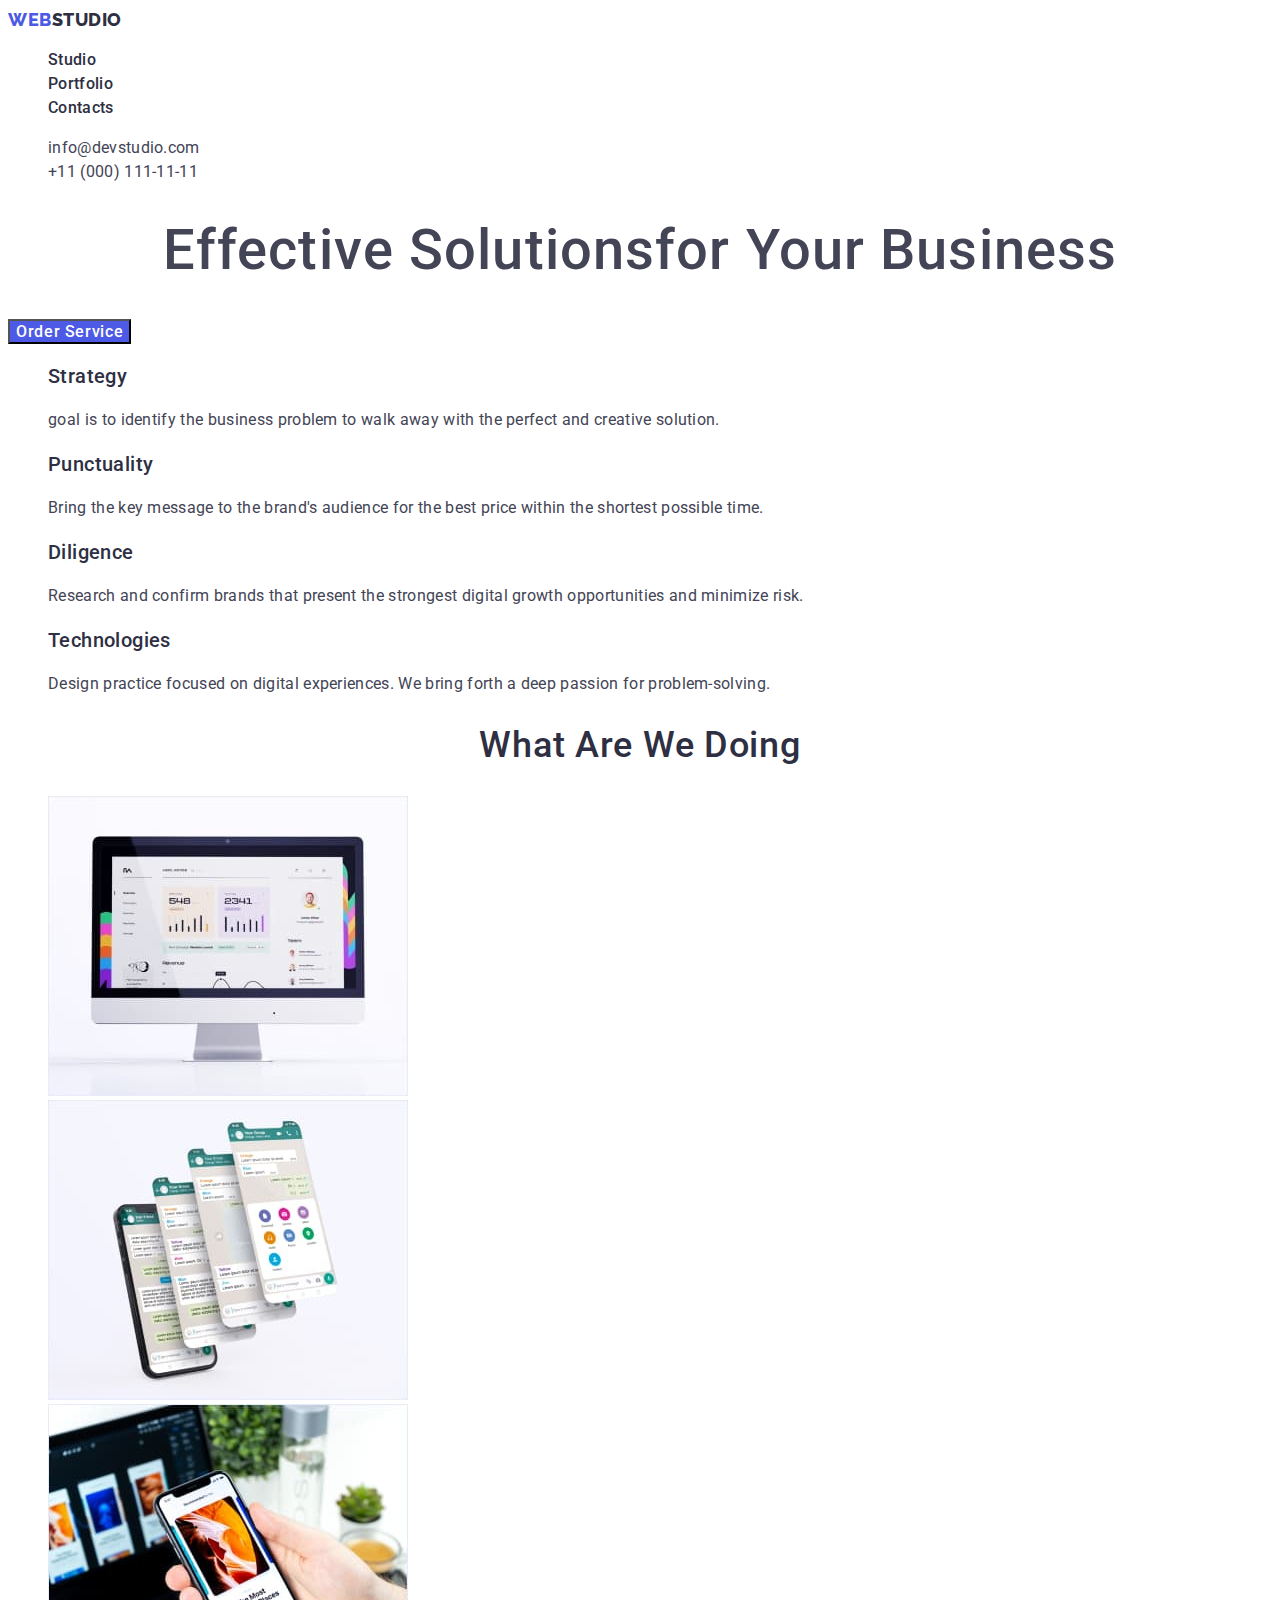
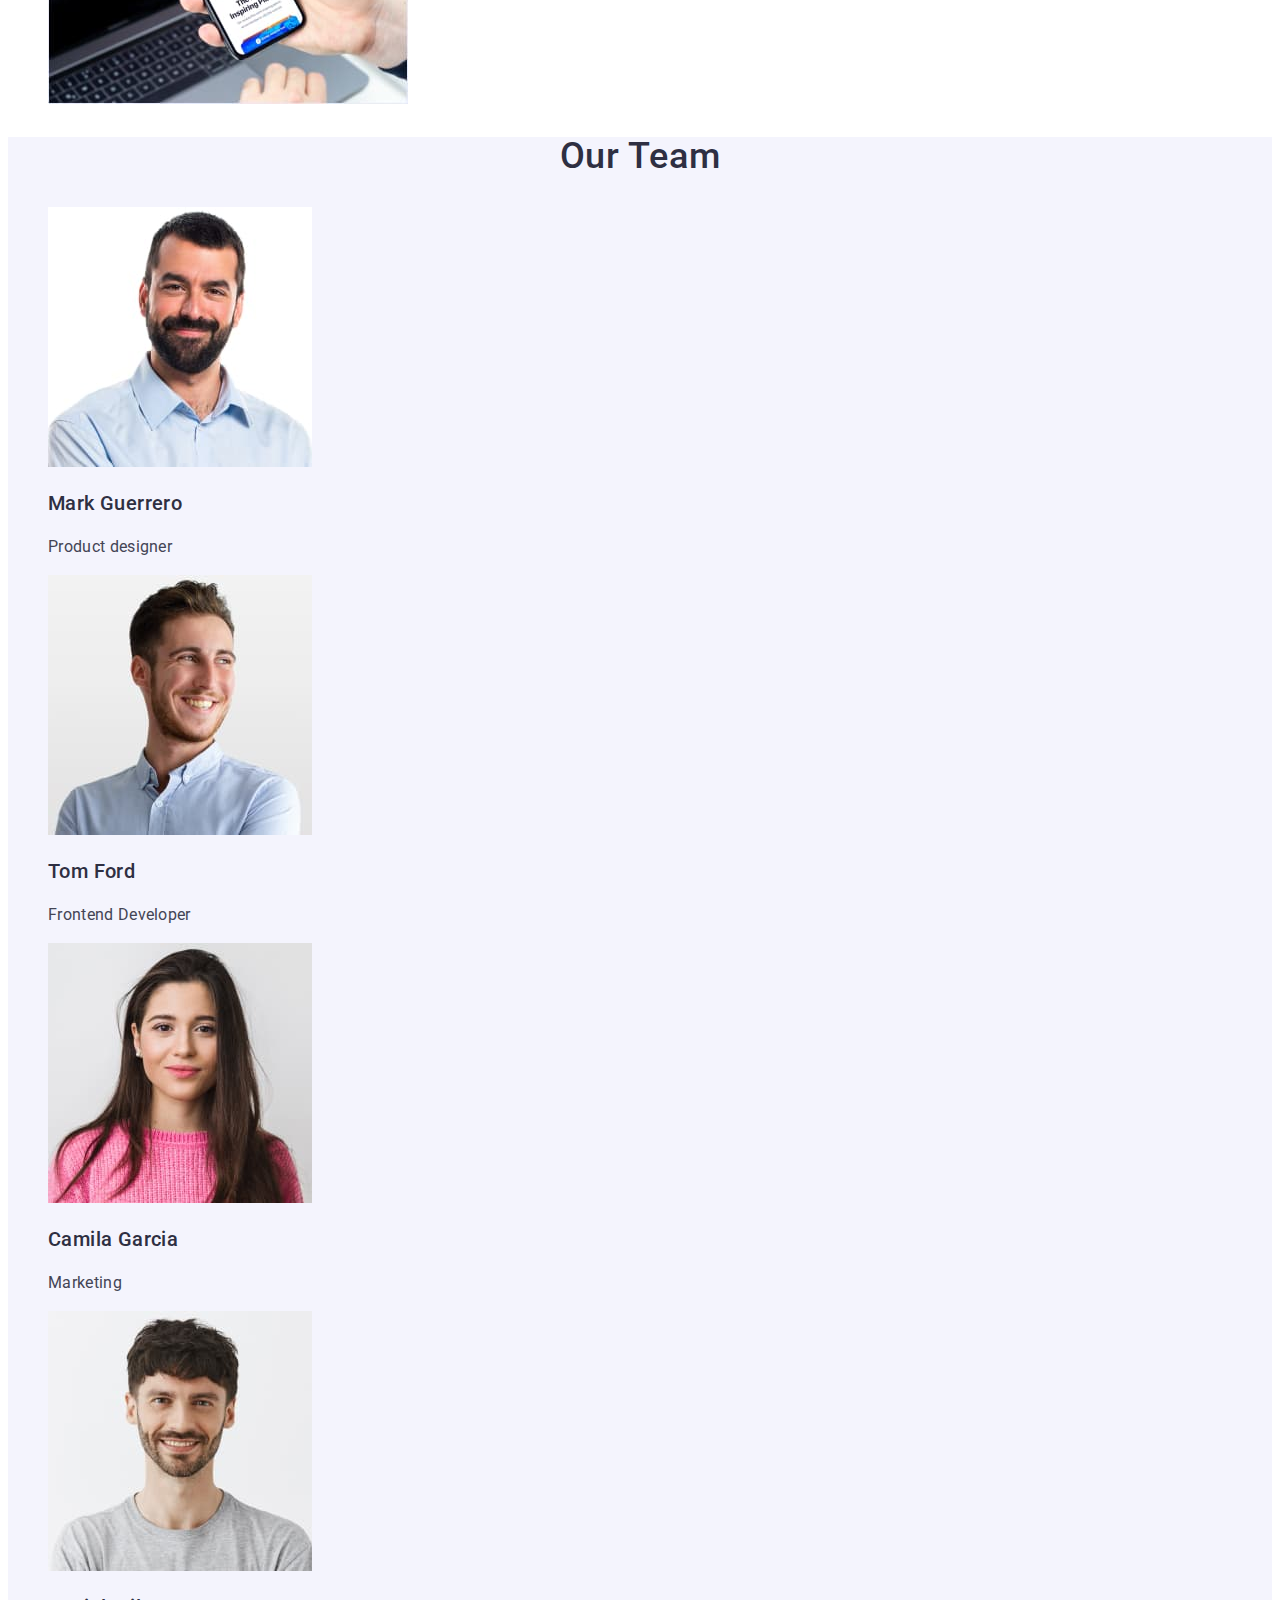
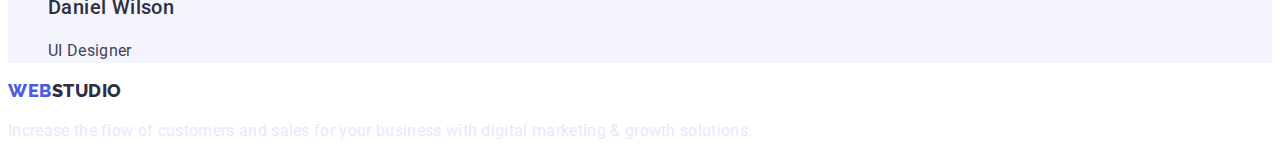
<file: index.html>
<!DOCTYPE html>
<html lang="en">
  <head>
    <meta charset="UTF-8" />
    <meta http-equiv="X-UA-Compatible" content="IE=edge" />
    <meta name="viewport" content="width=device-width, initial-scale=1.0" />
    <title>webstudio</title>
    <link rel="preconnect" href="https://fonts.googleapis.com">
<link rel="preconnect" href="https://fonts.gstatic.com" crossorigin>
<link href="https://fonts.googleapis.com/css2?family=Raleway:wght@800&family=Roboto:wght@400;500;700;900&display=swap" rel="stylesheet">

    <link rel="stylesheet" href="./css/styles.css">
  </head>
  <body class="body">
    <header class="header">
      <nav class="header-navigation">
        <a href="./index.html" class="logo"> <span class="text-colored">web</span> studio </a>
        <ul class="header-list">
          <li class="header-item">
            <a href="/" class="header-link">Studio</a>
        </li>
          <li class="header-item">
            <a href="./portfolio.html" class="header-link">Portfolio</a>
          </li>
          <li class="header-item">
            <a href="/" class="header-link">Contacts</a>
          </li>
        </ul>
      </nav>
      <ul class="header-contacts">
        <li>
          <a class="contact-link" href="mailto:info@devstudio.com">info@devstudio.com</a>
        </li>
        <li>
          <a class="contact-link" href="tel:+11(000)111-11-11">+11 (000) 111-11-11</a>
        </li>
      </ul>
    </header>
    <main>
      <!--hero-->
      <section class="hero">
        <h1 class="hero-title">Effective Solutionsfor Your Business</h1>
        <button type="button" class="hero-button" >Order Service</button>
      </section>
      <!--our advanteges-->
      <section class="section">
        <ul>
          <li>
            <h3 class="section-post-title">Strategy</h3>
            <p class="section-text">
              goal is to identify the business problem to walk away with the
              perfect and creative solution.
            </p>
          </li>
          <li>
            <h3 class="section-post-title">Punctuality</h3>
            <p class="section-text">
              Bring the key message to the brand's audience for the best price
              within the shortest possible time.
            </p>
          </li>
          <li>
            <h3 class="section-post-title">Diligence</h3>
            <p class="section-text">
              Research and confirm brands that present the strongest digital
              growth opportunities and minimize risk.
            </p>
          </li>
          <li>
            <h3 class="section-post-title">Technologies</h3>
            <p class="section-text">
              Design practice focused on digital experiences. We bring forth a
              deep passion for problem-solving.
            </p>
          </li>
        </ul>
      </section>
      <!--capabilities-->
      <section class="work-section">
        <h2 class="work-title">what are we doing</h2>

        <ul class="work-list">
          <li class="work-item">
            <img src="./img/1-photo.jpg" alt="website" width="360"/>
          </li>
          <li class="work-item">
            <img src="./img/2-photo.jpg" alt="messengers" width="360"/>
          </li>
          <li class="work-item">
            <img src="./img/3-photo.jpg" alt="app" width="360"/>
          </li>
        </ul>
      </section>
      <!-- team-->
      <section class="team-seaction team">
        <h2 class="team-title">our team</h2>
      <ul class="team-list">
        <li class="team-item">
          <img src="./img/designer.jpg" alt="mark guerrero" width="264"/>
          <h3 class="team-post-title">Mark Guerrero</h3>
          <p class="team-text">Product designer</p>
        </li>
        <li class="team-item">
          <img src="./img/developer.jpg" alt="tom ford" width="264"/>
          <h3 class="team-post-title">Tom Ford</h3>
          <p class="team-text">Frontend Developer</p>
        </li>
        <li class="team-item">
          <img src="./img/marketing.jpg" alt="Camila Garcia" width="264"/>
          <h3 class="team-post-title">Camila Garcia</h3>
          <p class="team-text">Marketing</p>
        </li>
        <li class="team-item">
          <img src="./img/ui.designer.jpg" alt="Daniel Wilson" width="264"/>
          <h3 class="team-post-title">Daniel Wilson</h3>
          <p class="team-text">UI Designer</p>
        </li>
      </ul>
      </section> 
    </main>
    <footer class="footer">
        <a class="logo" href="./index.html"><span class="text-colored">web</span> studio </a>
        <p class="footer-text"> Increase the flow of customers and sales for your business with digital marketing & growth solutions.</p>
    </footer>
  </body>
</html>
</file>
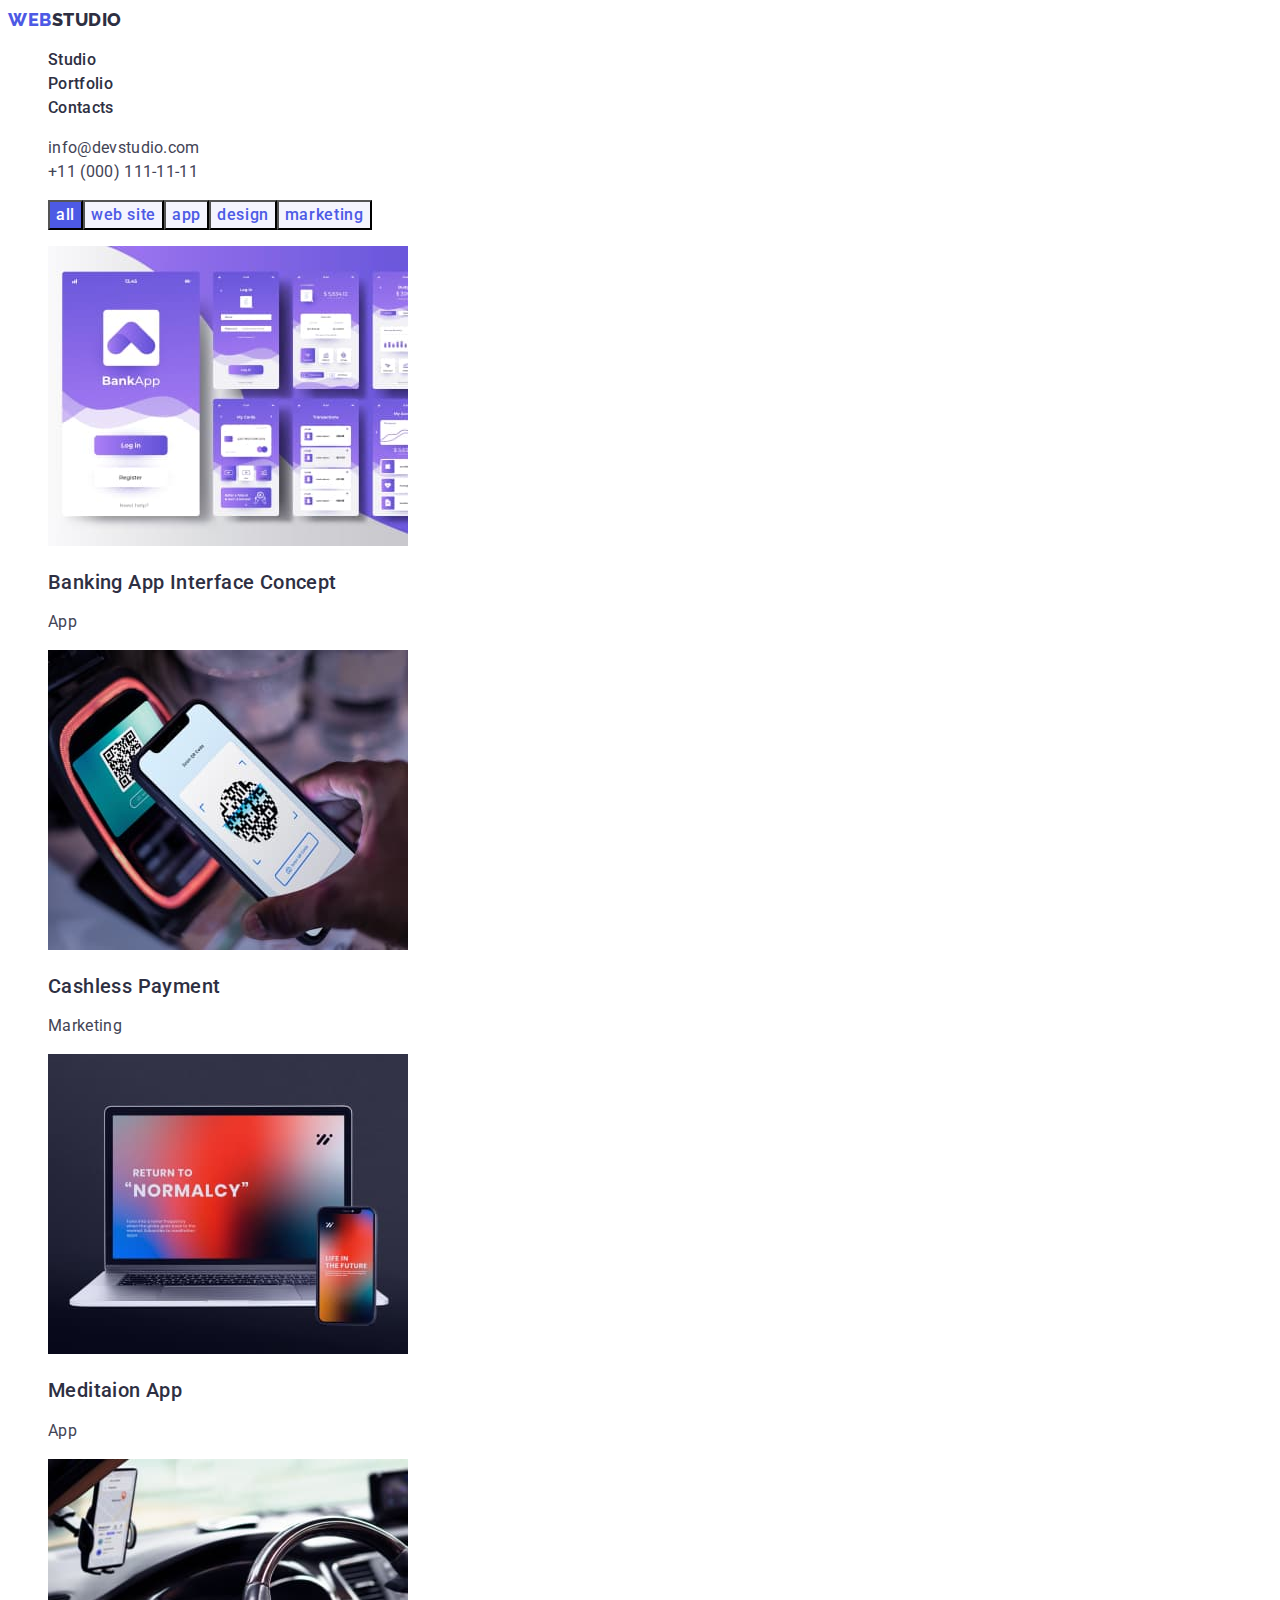
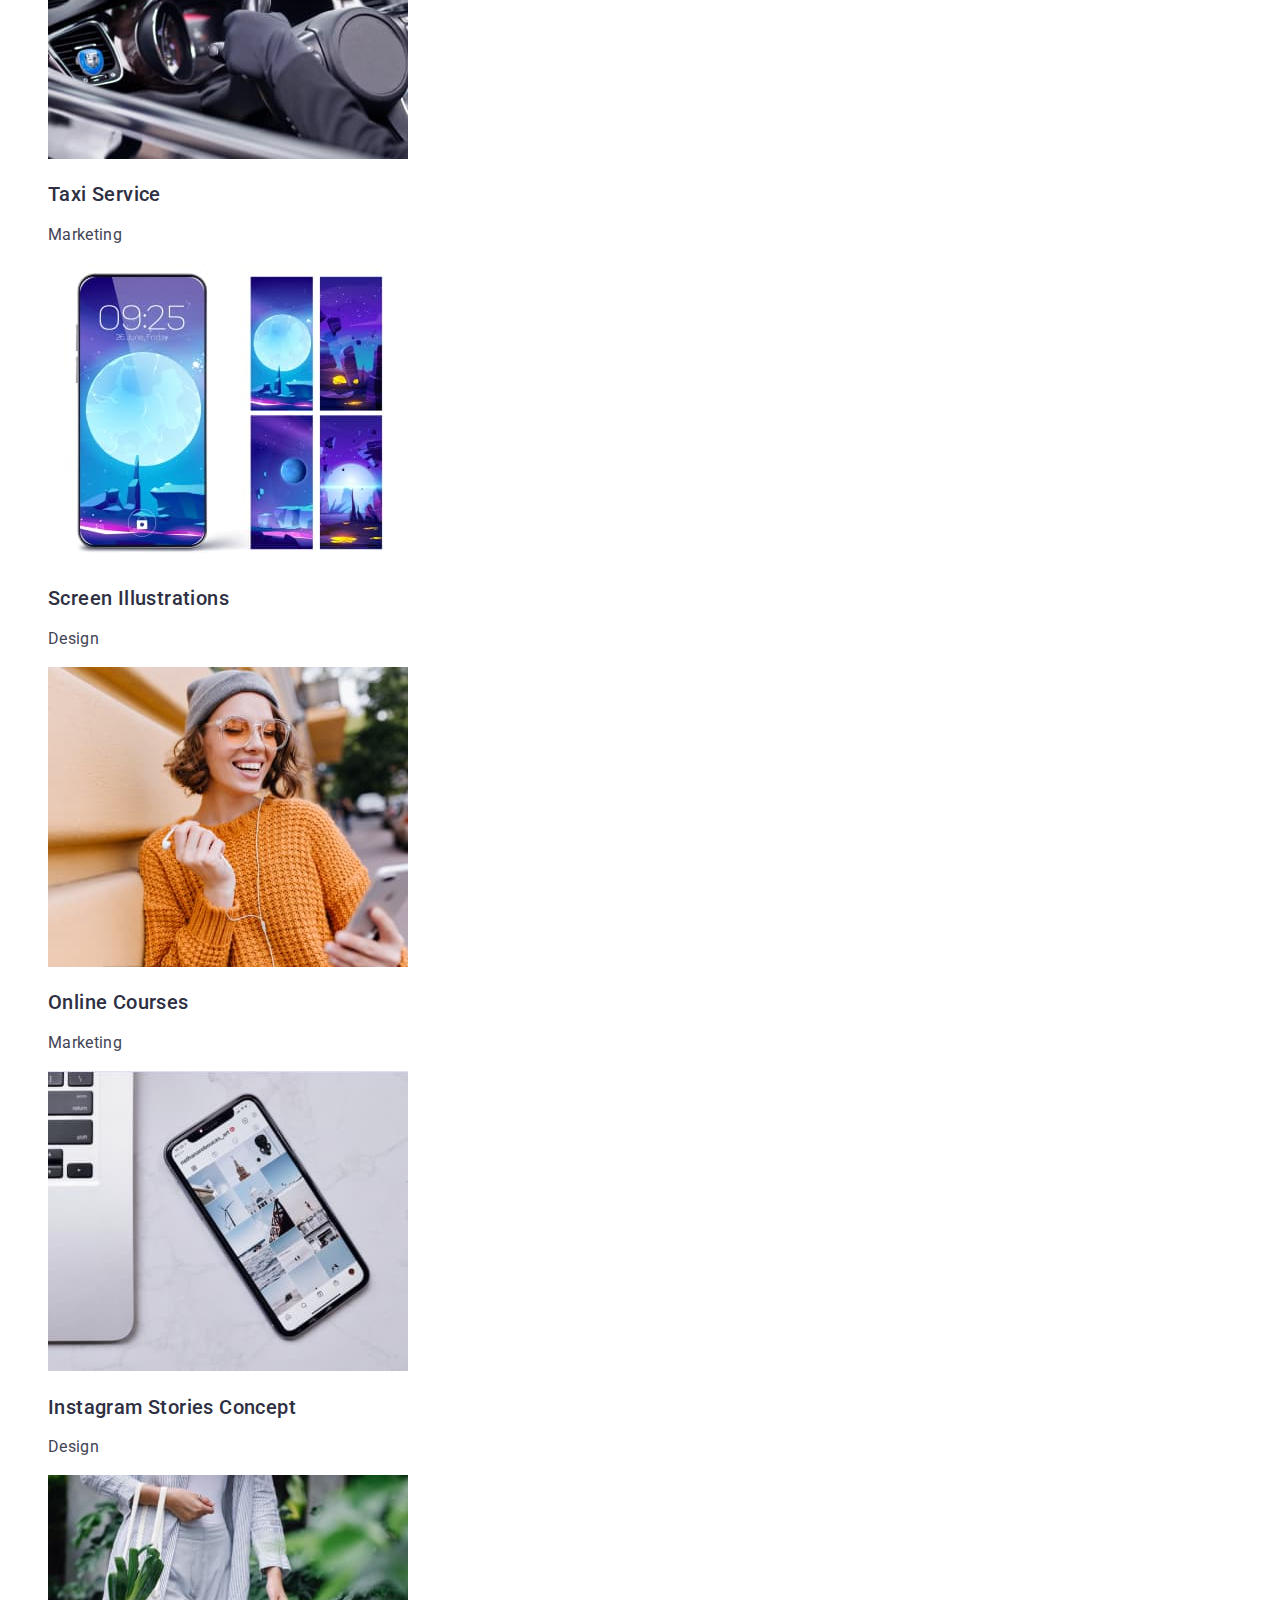
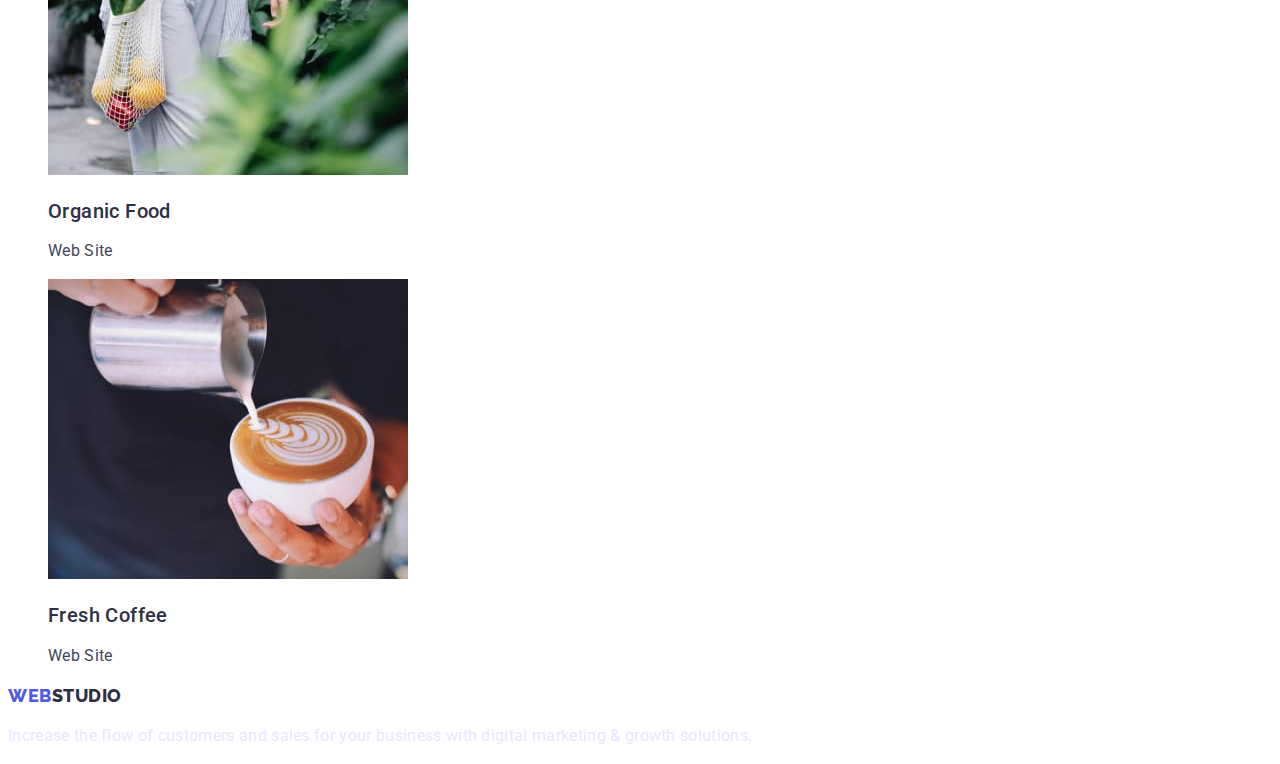
<file: portfolio.html>
<!DOCTYPE html>
<html lang="en">
  <head>
    <meta charset="UTF-8" />
    <meta http-equiv="X-UA-Compatible" content="IE=edge" />
    <meta name="viewport" content="width=device-width, initial-scale=1.0" />
    <title>webstudio</title>
    <link rel="preconnect" href="https://fonts.googleapis.com">
<link rel="preconnect" href="https://fonts.gstatic.com" crossorigin>
<link href="https://fonts.googleapis.com/css2?family=Raleway:wght@800&family=Roboto:wght@400;500;700;900&display=swap" rel="stylesheet">

    <link rel="stylesheet" href="./css/styles.css">
  </head>
  <body class="body">
    <header class="header">
      <nav class="header-navigation">
        <a href="./index.html" class="logo"> <span class="text-colored">web</span> studio  </a>
        <ul class="header-list">
          <li class="header-item">
            <a href="./index.html" class="header-link">Studio</a>
        </li>
          <li class="header-item">
            <a href="./portfolio.html" class="header-link">Portfolio</a>
          </li>
          <li class="header-item">
            <a href="/" class="header-link">Contacts</a>
          </li>
        </ul>
      </nav>
      <ul class="header-contacts">
        <li>
          <a class="contact-link" href="mailto:info@devstudio.com">info@devstudio.com</a>
        </li>
        <li>
          <a class="contact-link" href="tel:+11(000)111-11-11">+11 (000) 111-11-11</a>
        </li>
      </ul>
    </header>
    <main>
      <!--servises-->
      <section>
        <h1 class="visually-hidden">Service</h1>
        <ul class="button">
          <li class="button-item">
            <button class="button-primary"  type="button">all</button>
          </li>
          <li class="button-item">
            <button class="button-secondary" type="button">web site</button>
          </li>
          <li class="button-item">
            <button class="button-secondary" type="button">app</button>
          </li>
          <li class="button-item">
            <button class="button-secondary" type="button">design</button>
          </li>
          <li class="button-item">
            <button class="button-secondary" type="button">marketing</button>
          </li>
        </ul>
        <ul class="examle-list">
          <li class="examle-item">
            <img src="./img/project-1.jpg" alt="interface" width="360" />
            <h2 class="example-title">Banking App Interface Concept</h2>
            <p class="example-text">App</p>
          </li>
          <li class="examle-item">
            <img src="./img/project-2.jpg" alt="operation text" width="360" />
            <h2 class="example-title">Cashless Payment</h2>
            <p class="example-text">Marketing</p>
          </li>
          <li class="examle-item">
            <img src="./img/poject-3.jpg" alt="devices" width="360" />
            <h2 class="example-title">Meditaion App</h2>
            <p class="example-text">App</p>
          </li>
          <li class="examle-item">
            <img src="./img/project-4.jpg" alt="car" width="360" />
            <h2 class="example-title">Taxi Service</h2>
            <p class="example-text">Marketing</p>
          </li>
          <li class="examle-item">
            <img src="./img/project-5.jpg" alt="phone screen" width="360" />
            <h2 class="example-title">Screen Illustrations</h2>
            <p class="example-text">Design</p>
          </li>
          <li class="examle-item">
            <img src="./img/project-6.jpg" alt="student" width="360" />
            <h2 class="example-title">Online Courses</h2>
            <p class="example-text">Marketing</p>
          </li>
          <li class="examle-item">
            <img
              src="./img/project-7.jpg"
              alt="instagram stories"
              width="360"
            />
            <h2 class="example-title">Instagram Stories Concept</h2>
            <p class="example-text">Design</p>
          </li>
          <li class="examle-item">
            <img src="./img/project-8.jpg" alt="fruit" width="360" />
            <h2 class="example-title">Organic Food</h2>
            <p class="example-text">Web Site</p>
          </li>
          <li class="examle-item"> 
            <img src="./img/project-9.jpg" alt="coffee" width="360" />
            <h2 class="example-title">Fresh Coffee</h2>
            <p class="example-text">Web Site</p>
          </li>
        </ul>
      </section>
    </main>
    <footer class="footer">
      <a class="logo" href="./index.html"><span class="text-colored">web</span> studio </a>
      <p class="footer-text"> Increase the flow of customers and sales for your business with digital marketing & growth solutions.</p>
  </footer>
</body>
</html>
</file>
<file: css/styles.css>
:root{
    --primary-text-color:#434455 ;
    --secondary-text-color:#2E2F42;
    --accent-color:#4D5AE5;
    --primary-white-color:FFFFFF;
}

body{
    background-color:var(--primary-white-color);
    color:var(--primary-text-color) ;
    font-family: "roboto",sans-serif;
}

/* header */
.logo{
    font-family: 'Raleway';
    font-style: normal;
    font-weight: 800;
    font-size: 18px;
    line-height: 1.33;
    display: flex;
    align-items: center;
    letter-spacing: 0.03em;
    text-transform: uppercase; 
    color: var(--secondary-text-color);
    text-decoration: none;
}
.text-colored{
    color: var(--accent-color) ;
}

ul{
    list-style: none;
}
/* site nav */
.header-link{
    font-weight: 500;
    font-size: 16px;
    line-height: 1.5;
    letter-spacing: 0.02em; 
    color:var(--secondary-text-color); 
    text-decoration: none;   
}

.header-link:hover,
.header-link:focus {
    color:var(--primary-text-color);
}
.contact-link{ 
    font-size: 16px;
    line-height: 1.5;
    letter-spacing: 0.02em;
    color: var(--primary-text-color);
    text-decoration:none;
}
.contact-link:hover,
.contact-link:focus
{
color: var(--accent-color);
}
/* hero */
.hero-title {
    font-weight: 500;
    font-size: 56px;
    line-height: 1.07;
    text-align: center;
    letter-spacing: 0.02em;
    color:var(--primary-text-color) ;
}
.hero-button {
    font-family: inherit;
    font-weight: 500;
    font-size: 16px;
    line-height: 1.19;
    display: flex;
    align-items: center;
    letter-spacing: 0.04em;
    color:#ffffff;
    background:#4D5AE5;
}
.hero-button:active{
    background: #404BBF;
}
.hero-button:hover,
.hero-button:focus{
    background:var(--accent-color);
    cursor: pointer;
}

/* section and section team */

.section-post-title,
.team-post-title{
    font-weight: 500;
    font-size: 20px;
    line-height: 1.2;
    letter-spacing: 0.02em;
    color:var(--secondary-text-color);
}
.section-text,
.team-text{
    font-size: 16px;
    line-height: 1.5;
    letter-spacing: 0.02em;
    color: var(--primary-text-color);
}
.team{
    background: #F4F4FD;
}
/* section work and section team*/
.work-title,
.team-title {
    font-weight: 500;
    font-size: 36px;
    line-height: 1.11;
    text-align: center;
    letter-spacing: 0.02em;
    text-transform: capitalize;
    color:var(--secondary-text-color);
}
/* footer */
.footer-text{
    font-size: 16px;
    line-height: 1.5;
    letter-spacing: 0.02em;
    color: #E7E9FC;
}

/* portfolio */
.visually-hidden{
    position: absolute;
    width: 1px;
    height: 1px;
    margin: -1px;
    border: 0;
    padding: 0;
    white-space: nowrap;
    clip-path: inset(100%);
    clip: rect(0 0 0 0);
    overflow: hidden;

}
.button{
    font-family: inherit;
    font-weight: 500;
    font-size: 16px;
    line-height: 1.5px;
    display: flex;
    align-items: center;
    text-align: center;
    letter-spacing: 0.04em;
    color: #434455;
    background-color:var(--primary-white-color);

}
.button-primary{
    font-family: inherit;
    font-weight: 500;
    font-size: 16px;
    line-height: 1.5;
    display: flex;
    align-items: center;
    text-align: center;
    letter-spacing: 0.04em;
    color: #ffffff;
    background-color:#4D5AE5;
}
.button-primary:hover,
.hero-button:focus
{
    color:#4D5AE5 ;
    background-color:#ffffff;
    cursor: pointer;
}
.button-secondary{
    font-family: inherit;
    font-weight: 500;
    font-size: 16px;
    line-height: 1.5;
    display: flex;
    align-items: center;
    text-align: center;
    letter-spacing: 0.04em;
    color: #4D5AE5;
    background: #F4F4FD;
}
.button-secondary:hover,
.button-secondary:focus{
    color: #ffffff;
    background-color: #4D5AE5;
    cursor: pointer;
}
.example-title{
    font-weight: 500;
    font-size: 20px;
    line-height: 1.2;
    letter-spacing: 0.02em;
    color: var(--secondary-text-color);

}
.examle-list {
    font-size: 16px;
    line-height: 1.5;
    letter-spacing: 0.02em;
    color: var(--primary-text-color);
}
</file>
